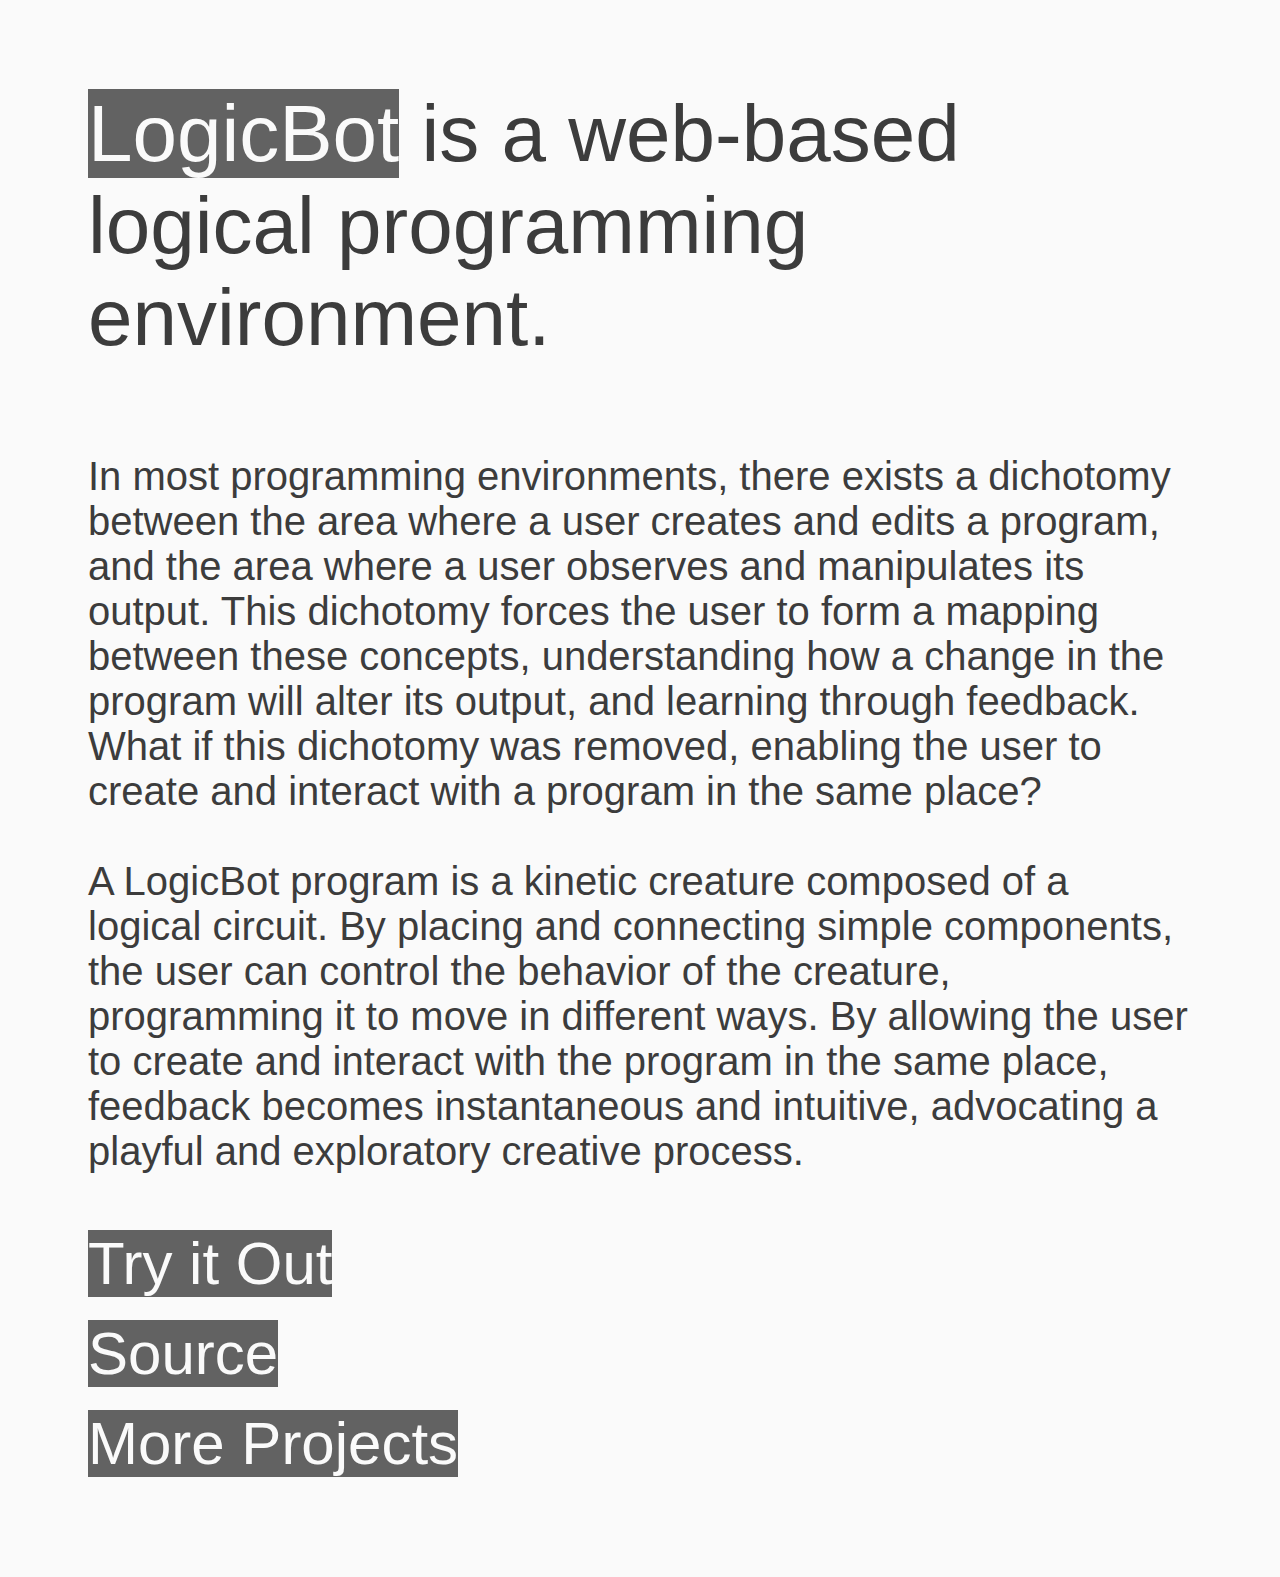
<file: about/index.html>
<!DOCTYPE html>
<html>
  <head>
    <title>LogicBot</title>

    <link type="text/css" rel="stylesheet" href="/about/about.css"/>
    <link rel="shortcut icon" href="http://www.gravatar.com/avatar/3b964d84fcfbcdf59089c8bd7309f0b7.ico" />
  </head>
  <body>

    <div class="content">

      <div class="about">
        <div class="header"> <a class="highlight" href="/">LogicBot</a> is a web-based logical programming environment.
        </div>
        <br /> <br />
        In most programming environments, there exists a dichotomy between the area where a user creates and edits a program, and the area where a user observes and manipulates its output. This dichotomy forces the user to form a mapping between these concepts, understanding how a change in the program will alter its output, and learning through feedback. What if this dichotomy was removed, enabling the user to create and interact with a program in the same place?
        <br /><br />
        A LogicBot program is a kinetic creature composed of a logical circuit. By placing and connecting simple components, the user can control the behavior of the creature, programming it to move in different ways.
        By allowing the user to create and interact with the program in the same place, feedback becomes instantaneous and intuitive, advocating a playful and exploratory creative process.
        <br /> <br />
        <a class="highlight link" href="/">Try it Out</a>
        <br />
        <a class="highlight link" href="http://github.com/simonlast/logicbot">Source</a>
        <br />
        <a class="highlight link" href="http://simonlast.org">More Projects</a>
      </div>

    </div>
  </body>
</html>
</file>
<file: about/about.css>
.noselect {
  -moz-user-select: -moz-none;
  -khtml-user-select: none;
  -webkit-user-select: none;
}
body {
  background-color: #fafafa;
  font-family: 'Helvetica', sans-serif;
  color: #3c3c3c;
}
.content {
  width: 100%;
  margin: 0px;
  font-weight: lighter;
}
.about {
  padding: 80px;
  font-size: 40px;
  text-align: left;
  margin: 0 auto;
}
.header {
  font-size: 80px;
}
.highlight {
  text-decoration: none;
  background-color: #3c3c3c;
  color: #fafafa;
  opacity: .8;
  -webkit-backface-visibility: hidden;
  /* Prevents flickering */

  -webkit-transition: all 0.15s ease-in-out;
  -moz-transition: all 0.15s ease-in-out;
  -o-transition: all 0.15s ease-in-out;
  -ms-transition: all 0.15s ease-in-out;
}
.highlight:hover {
  opacity: 1;
}
.link {
  font-size: 60px;
  line-height: 150%;
}
.button {
  color: #3c3c3c;
  text-decoration: none;
  font-family: monospace;
  margin-top: 10px;
  width: 40px;
  height: 40px;
  margin-bottom: 0px;
  text-align: center;
  display: inline;
  opacity: .8;
  -webkit-backface-visibility: hidden;
  /* Prevents flickering */

  -webkit-transition: all 0.15s ease-in-out;
  -moz-transition: all 0.15s ease-in-out;
  -o-transition: all 0.15s ease-in-out;
  -ms-transition: all 0.15s ease-in-out;
}
.menubutton {
  padding-right: 20px;
}
.button i {
  color: #505050;
  font-size: 70px;
}
.button:hover {
  opacity: 1;
}
</file>
